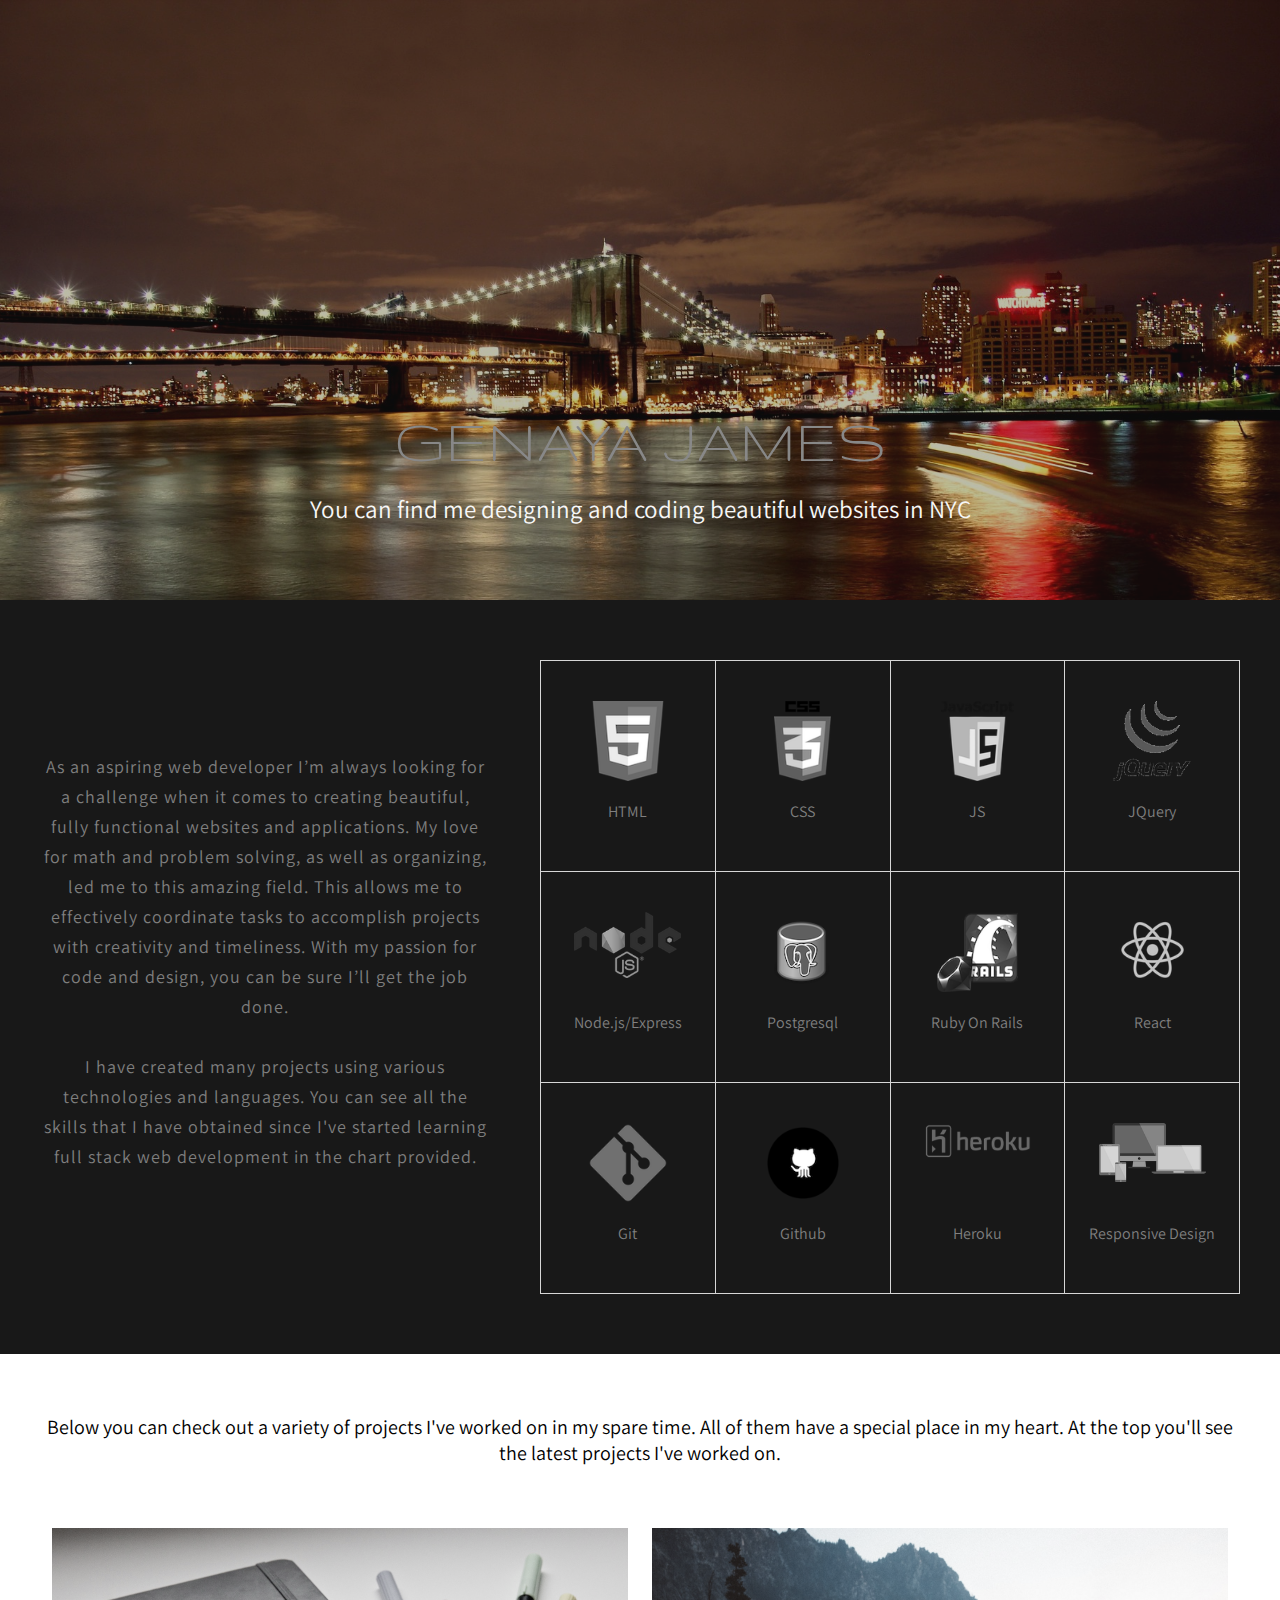
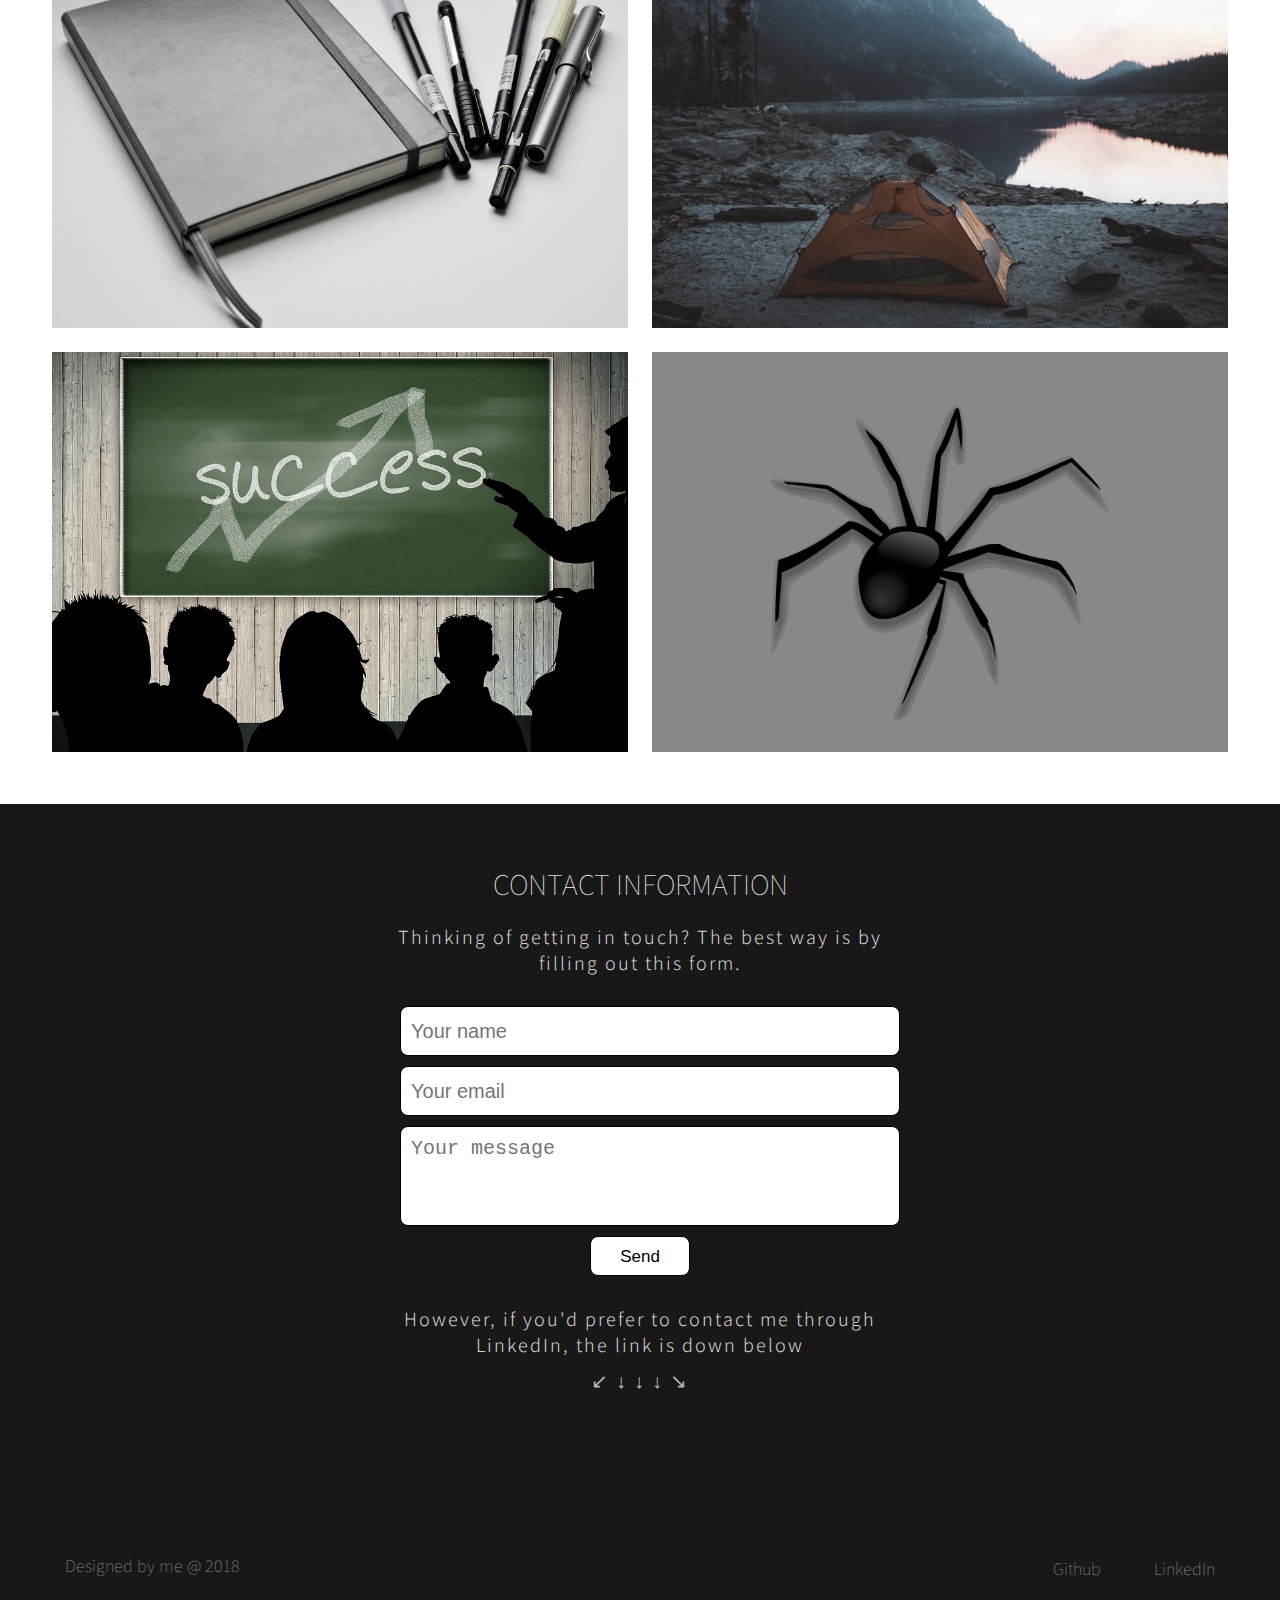
<file: index.html>
<!DOCTYPE html>
<html>
<head>
  <meta charset="utf-8">
  <meta name="viewport" content="width=device-width, initial-scale=1">
  <title>Genaya James</title>
  <link rel="stylesheet" type="text/css" href="src/css/style.css">
  <script type="text/javascript" src="src/js/jquery.min.js"></script>
</head>
<body>
  <header>
    <div class="header-cover">
      <div class="header-nav">
        <p class="logo">GJ</p>
        <nav>
          <a class="links" id="about-link">About</a>
          <a class="links" id="projects-link">Projects</a>
          <a class="links" id="contact-link">Contact</a>
        </nav>
      </div>

      <div class="banner">
        <h1>Genaya James</h1>
        <p>You can find me designing and coding beautiful websites in NYC</p>
      </div>
    </div>
  </header>

  <main>
    <section id="about" class="about">
      <div class="about-info">
        <p>As an aspiring web developer I’m always looking for a challenge when it comes to creating beautiful, fully functional websites and applications. My love for math and problem solving, as well as organizing, led me to this amazing field. This allows me to effectively coordinate tasks to accomplish projects with creativity and timeliness. With my passion for code and design, you can be sure I’ll get the job done.</p>

        <p>I have created many projects using various technologies and languages. You can see all the skills that I have obtained since I've started learning full stack web development in the chart provided. </p>
      </div>

      <div class="skills">
        <div class="skills-grid">
          <div class="skill">
            <div class="skill-img">
              <img src="src/img/skills/html.png">
            </div>
            <p>HTML</p>
          </div>
          <div class="skill">
            <div class="skill-img">
              <img src="src/img/skills/css.png">
            </div>
            <p>CSS</p>
          </div>
          <div class="skill">
            <div class="skill-img">
              <img src="src/img/skills/js.png">
            </div>
            <p>JS</p>
          </div>
          <div class="skill">
            <div class="skill-img">
              <img src="src/img/skills/jquery.gif">
            </div>
            <p>JQuery</p>
          </div>
          <div class="skill">
            <div class="skill-img">
              <img src="src/img/skills/node.png">
            </div>
            <p>Node.js/Express</p>
          </div>
          <div class="skill">
            <div class="skill-img">
              <img src="src/img/skills/psql.png">
            </div>
            <p>Postgresql</p>
          </div>
          <div class="skill">
            <div class="skill-img">
              <img src="src/img/skills/rubyonrails.png">
            </div>
            <p>Ruby On Rails</p>
          </div>
          <div class="skill">
            <div class="skill-img">
              <img src="src/img/skills/react.png">
            </div>
            <p>React</p>
          </div>
          <div class="skill">
            <div class="skill-img">
              <img src="src/img/skills/git.png">
            </div>
            <p>Git</p>
          </div>
          <div class="skill">
            <div class="skill-img">
              <img src="src/img/skills/github.png">
            </div>
            <p>Github</p>
          </div>
          <div class="skill">
            <div class="skill-img">
              <img src="src/img/skills/heroku.png">
            </div>
            <p>Heroku</p>
          </div>
          <div class="skill">
            <div class="skill-img">
              <img src="src/img/skills/responsive.png">
            </div>
            <p>Responsive Design</p>
          </div>
        </div>
      </div>
    </section>

    <section id="projects" class="projects">
      <div class="sections">
        <p class="projects-blurb">Below you can check out a variety of projects I've worked on in my spare time. All of them have a special place in my heart. At the top you'll see the latest projects I've worked on.</p>
        <div class="projects-view">
          <div class="project planahead">
            <div class="cover">
              <div class="project-info">
                <h3>PlanAhead</h3>
                <p>A planner app geared towards users that want their life to be more organized. Logged in users are able to utilize full CRUD functionality on tasks, notes, events and make up a schedule they have created.</p>
                <p class="tools">Tools: React, React-calendar, CSS, Javascript, Ruby on Rails, PostgreSQL, Bcrypt, JWT, Heroku, Surge</p>
                <a href="http://planahead.surge.sh/" target="_blank">View</a>
                <a href="https://github.com/genkjames/planahead" target="_blank">Github</a>
              </div>
            </div>
          </div>
          <div class="project nature">
            <div class="cover">
              <div class="project-info">
                <h3>Natured</h3>
                <p>An e-commerce market for sports and outdoor activity. Users are able to buy their favorite gear to help them fulfill their fitness goals. Users are able to sell sports/outdoor gear and utilize full CRUD functionality on any items they are selling.</p>
                <p class="tools">Tools: React, Mashape Random Quotes API, CSS, Javascript, Node.js/Express, PostgreSQL, Bcrypt, JWT, Heroku</p>
                <a href="https://natured.herokuapp.com/" target="_blank">View</a>
                <a href="https://github.com/genkjames/natured" target="_blank">Github</a>
              </div>
            </div>
          </div>
          <div class="project study-sheet">
            <div class="cover">
              <div class="project-info">
                <h3>Study Sheets</h3>
                <p>A workspace where users are able to study efficiently on a specific subject they might be having trouble with, or to brush up on old material. Users are able to utilize full CRUD functionality on any study cards they have created.</p>
                <p class="tools">Tools: HTML, CSS, Javascript, jQuery, Node.js/Express, PostgreSQL, Bcrypt, JWT, Heroku</p>
                <a href="https://studysheet.herokuapp.com/" target="_blank">View</a>
                <a href="https://github.com/genkjames/study-sheets" target="_blank">Github</a>
              </div>
            </div>
          </div>
          <div class="project spider">
            <div class="cover">
              <div class="project-info">
                <h3>Spider Solitaire</h3>
                <p>A one player card game where the objective of the game is for the user to get 5 sequences of cards from K to A, in that order, in less than 8 minutes.</p>
                <p class="tools">Tools: HTML, CSS, Javascript, jQuery</p>
                <a href="http://www.genkjames.com/spider-solitaire/" target="_blank">View</a>
                <a href="https://github.com/genkjames/spider-solitaire" target="_blank">Github</a>
              </div>
            </div>
          </div>
        </div>
      </div>
    </section>

    <section id="contact" class="contact">
      <div class="contact-info">
      <h3>Contact Information</h3>
      <p>Thinking of getting in touch? The best way is by filling out this form.</p>
      <form method="POST" action="https://formspree.io/genayakjames@gmail.com">
        <input type="text" name="name" placeholder="Your name">
        <input type="email" name="_replyto" placeholder="Your email">
        <textarea name="message" placeholder="Your message"></textarea>
        <input type="submit" value="Send">
      </form>
      <p>However, if you'd prefer to contact me through LinkedIn, the link is down below</p>
      <p class="down">&#8601; &darr; &darr; &darr; &#8600;</p>
    </div>
    </section>
  </main>

  <footer>
    <p class="links">Designed by me @ 2018</p>
    <nav>
      <a class="links" href="https://github.com/genkjames">Github</a>
      <a class="links" href="https://www.linkedin.com/in/genkjames/">LinkedIn</a>
    </nav>
  </footer>

  <script type="text/javascript" src="src/js/app.js"></script>
</body>
</html>
</file>
<file: src/css/style.css>
@import url('https://fonts.googleapis.com/css?family=Assistant:200,300,400|Gruppo');

:root {
  --light: #d6d6d6;
  --light-green: #edf0e5;
  --mild-green: #dddfcd;
  --gray: #888;
  --green: #3d9f81;
  --dark-green: #a9bfaf;
  --dark: #181818;
  --blue: #0086ff;
}

* {
  margin: 0;
  padding: 0;
  box-sizing: border-box;
}

body {
  background: #fff;
  font: 400 16px 'Assistant', 'Arial', sans-serif;
}

section {
  padding: 60px 0 10px;
}

/* Header Section */

header {
  background: url('../img/header.jpg') top center fixed;
  background-size: cover;
  height: 600px;
}

.header-nav, footer {
  display: flex;
  justify-content: space-between;
  padding: 30px 50px 40px;
  align-items: center;
}

.header-nav {
  opacity: 0;
  animation: fadeIn 300ms 500ms 1 forwards;
}

@keyframes fadeIn {
  to {
    opacity: 1;
  }
}

.header-cover {
  width: 100%;
  height: 100%;
  background: rgba(34, 34, 34, 0.3) fixed;
}

.logo {
  width: 50px;
  height: 50px;
  font: 400 20px 'Assistant', sans-serif;
  color: var(--gray);
  border: 2px solid var(--gray);
  border-radius: 50%;
  line-height: 50px;
  text-align: center;
}

.links {
  font: 200 18px 'Assistant', sans-serif;
  margin: 20px;
  color: var(--gray);
  text-decoration: none;
  padding: 0 5px 5px;
}

header a:hover, footer a:hover {
  border-bottom: 1px solid var(--gray);
}

@media screen and (max-width: 508px) {
  .header-nav {
    flex-direction: column;
  }

  .logo {
    margin-bottom: 10px;
  }

  .header-nav .links {
    font: 200 16px 'Assistant', sans-serif;
    margin: 20px 5px;
  }
}

/* Banner */

.banner {
  padding: 90px 20px;
  text-align: center;
  transform: translateY(200px);
  animation: slideUp 500ms 1 forwards;
}

@keyframes slideUp {
  to {
    transform: none;
  }
}

.banner h1 {
  font: 400 64px 'Gruppo', sans-serif;
  text-transform: uppercase;
  letter-spacing: 1px;
  color: var(--gray);
  margin-bottom: 20px;
}

.banner p {
  font: 400 25px 'Assistant', sans-serif;
  color: #f7f7f7;
}

@media screen and (max-width: 508px) {
  .banner h1 {
    font: 400 44px 'Gruppo', sans-serif;
  }

  .banner p {
    font: 400 21px 'Assistant', sans-serif;
  }
}

/* About Info Section */

.about {
  display: flex;
  justify-content: space-between;
  align-items: center;
  background: var(--dark);
  padding: 60px 40px;
  color: #7f7f7f;
}

.about-info {
  flex-basis: 500px;
  padding: 0 50px 0 0;
}

.about-info p {
  font: 400 18px 'Assistant', sans-serif;
  line-height: 30px;
  letter-spacing: 1px;
  margin:  0;
  text-align: center;
  margin-bottom: 30px;
}

@media screen and (max-width: 1200px) {
  .about {
    display: block;
  }

  .about-info {
    display: flex;
    padding: 0;
  }

  .about-info p {
    flex-basis: 46%;
    margin: 2% 2% 50px;
  }
}

@media screen and (max-width: 840px) {
  .about-info {
    display: block;
  }
}

@media screen and (max-width: 504px) {
  .about {
    padding: 60px 20px;
  }
}

/* Skills Section */

.skills {
  flex-basis: calc(100% - 500px);
}

.skills-grid {
  display: flex;
  flex-wrap: wrap;
  align-items: center;
  border-top: 1px solid var(--light);
  border-left: 1px solid var(--light);
}

.skill {
  width: 25%;
  text-align: center;
  padding: 20px;
  border-right: 1px solid var(--light);
  border-bottom: 1px solid var(--light);
  transition: background 400ms;
}

.skill-img {
  width: 100%;
  height: 120px;
  padding: 20px 0;
}

.skill img {
  display: block;
  margin: 0 auto;
  max-width: 80%;
  max-height: 100%;
  filter: grayscale(100%);
  transition: filter 300ms, transform 400ms;
}

.skill p {
  height: 50px;
}

.skill:hover {
  background: #fff;
}

.skill:hover img {
  filter: none;
  transform: scale(1.2);
}

@media screen and (max-width: 716px) {
  .skill {
    width: 33%;
  }
}

@media screen and (max-width: 528px) {
  .skill {
    width: 50%;
  }
}

/* Projects Section */

.projects {
  padding: 60px 40px 20px;
  background: #fff;
}

@media screen and (max-width: 504px) {
  .projects {
    padding: 60px 10px 20px;
  }
}

.projects-blurb {
  text-align: center;
  font: 400 20px 'Assistant', sans-serif;
}

.projects-view {
  display: flex;
  flex-wrap: wrap;
  margin: 50px 0 20px;
}

.project {
  width: 30%;
  height: 400px;
  margin: 1.66%;
  filter: grayscale(50%);
  transition: filter 700ms;
}

@media screen and (max-width: 1700px) {
  .project {
    width: 48%;
    margin: 1%;
  }
}

@media screen and (max-width: 988px) {
  .project {
    width: 100%;
  }
}

.project.spider {
  background: var(--green) url('../img/spider-solitaire.png') center no-repeat;
  background-size: contain;
  filter: grayscale(100%);
}

.project.study-sheet {
  background: url('../img/study-sheets.png') center;
  background-size: cover;
}

.project.nature {
  background: url('../img/natured.jpeg') center;
  background-size: cover;
}

.project.planahead {
  background: url('../img/planahead.jpg') center;
  background-size: cover;
}

.project.weather {
  background: var(--blue) url('../img/weather.png') center no-repeat;
  background-size: contain;
}

.project:hover {
  filter: none;
}

.project::after {
  content: "";
  display: block;
}

.project img {
  position: absolute;
  top: 0;
  left: 0;
  width: 100%;
  height: 100%;
}

.cover {
  width: 100%;
  height: 100%;
  background: rgba(0, 0, 0, 0.5);
  opacity: 0;
  transition: opacity 700ms;
  color: white;
  padding: 40px 0;
}

@media screen and (max-width: 512px) {
  .cover {
    padding: 40px 15px;
  }
}

@media screen and (max-width: 416px) {
  .cover {
    padding: 20px 15px;
  }
}

@media screen and (max-width: 348px) {
  .cover {
    padding: 10px 8px;
  }
}

.project-info {
  max-width: 450px;
  margin: 0px auto;
  padding: 0 10px;
}

.project-info h3 {
  font-weight: 100;
  letter-spacing: 1px;
  font-size: 22px;
  margin: 0 0 25px 0;
}

.project-info p {
  margin: 0 0 20px 0;
  letter-spacing: 1px;
}

.tools {
  color: var(--dark-green);
}

.project-info a {
  display: inline-block;
  color: rgb(137, 137, 137);
  background: #fff;
  text-decoration: none;
  padding: 5px 20px;
  margin: 0 20px 0 0;
  border-radius: 12px;
  text-transform: uppercase;
  font-size: 12px;
  font-weight: 400;
}

.project:hover .cover {
  opacity: 1;
}

/* Contact Section */

.contact {
  text-align: center;
  padding: 60px 40px;
  background: var(--dark);
  color: var(--light);
}

.contact-info {
  max-width: 500px;
  margin: 0 auto;
}

.contact h3 {
  text-transform: uppercase;
  font: 200 30px 'Assistant', sans-serif;
  margin-bottom: 20px;
}

.contact p {
  font: 300 20px 'Assistant', sans-serif;
  margin-bottom: 10px;
  letter-spacing: 2px;
}

.contact form {
  margin: 30px 0;
}

.contact input, .contact textarea {
  display: block;
  width: 100%;
  margin: 10px;
  border-radius: 8px;
  height: 50px;
  border: 1px solid black;
  font-size: 20px;
  padding: 10px;
  outline: none;
  background: #fff;
}

.contact textarea {
  min-height: 100px;
  resize: none;
}

.contact [type="submit"] {
  width: 100px;
  height: 40px;
  margin: 0 auto;
  font-size: 17px;
  transition: background 200ms;
}

.contact [type="submit"]:hover {
  background: var(--dark-green);
}

.email {
  color: var(--dark-green);
  font: 300 22px 'Assistant', sans-serif;
  padding: 30px 5px;
}

.down {
  color: var(--dark-green);
  animation: down 800ms infinite;
}

@keyframes down {
  0% {
    transform: translateY(40px);
  }
  50% {
    transform: translateY(10px);
  }
  100% {
    transform: translateY(40px);
  }
}

/* Footer Section */

footer {
  padding: 70px 40px 20px;
  font-weight: 100;
  background: var(--dark);
}

@media screen and (max-width: 508px) {
  footer {
    flex-direction: column;
  }

  footer p.links {
    order: 1;
  }

  footer .links {
    font: 200 18px 'Assistant', sans-serif;
    margin: 20px 5px;
  }
}
</file>
